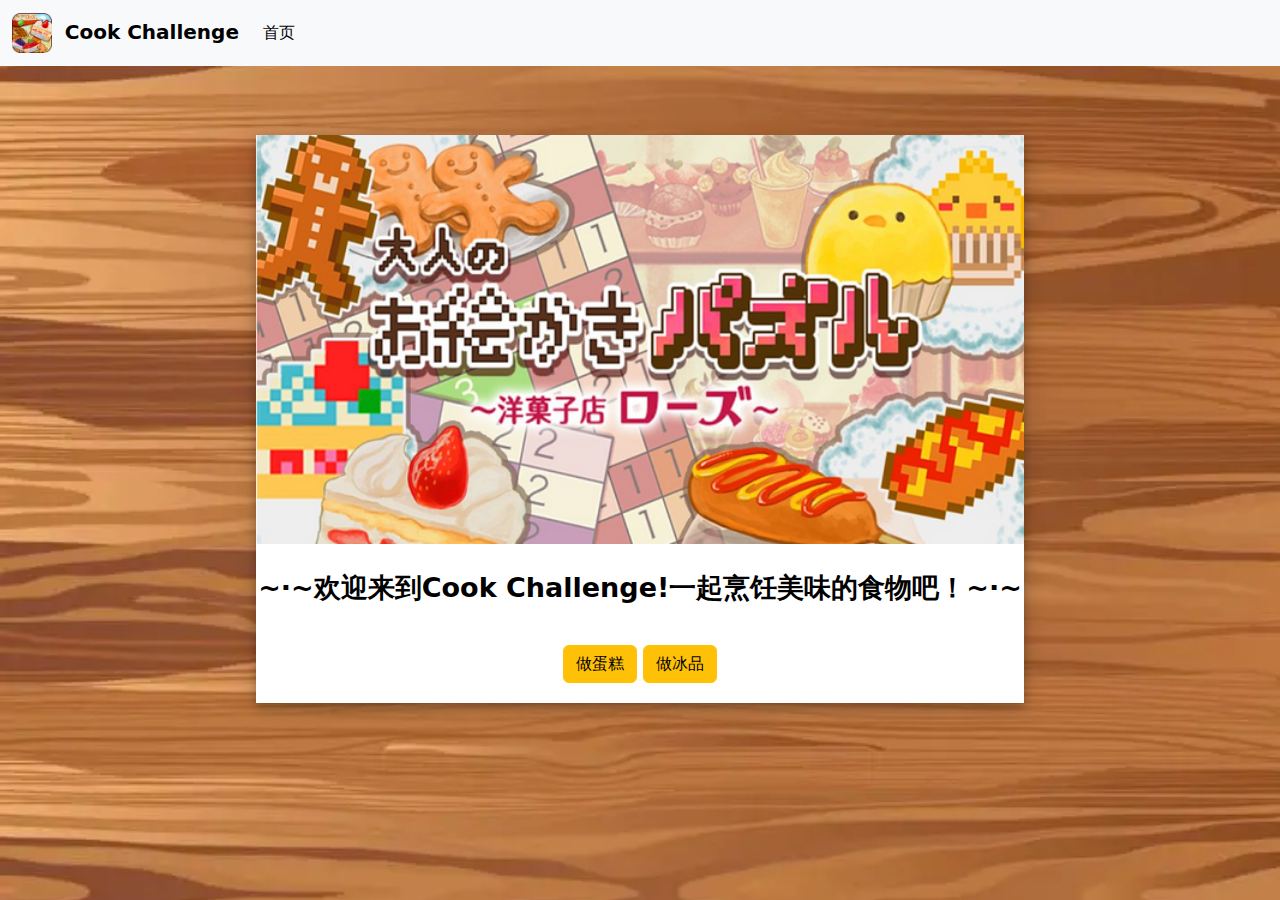
<file: PAGE(完善版)/index.html>
<!doctype html>
<html lang="en">
  <head>
    <meta charset="utf-8">
    <meta name="viewport" content="width=device-width, initial-scale=1">
    <title>Cooking Challenge!</title>
    <link rel="icon" href="CC.ico">
    <link href="https://cdn.jsdelivr.net/npm/bootstrap@5.3.3/dist/css/bootstrap.min.css" rel="stylesheet" integrity="sha384-QWTKZyjpPEjISv5WaRU9OFeRpok6YctnYmDr5pNlyT2bRjXh0JMhjY6hW+ALEwIH" crossorigin="anonymous">
    <link rel="stylesheet" href="CC.css">
    <script src="CC.js"></script>
  </head>
  <body>
    <nav class="navbar navbar-expand-lg bg-body-tertiary">
  <div class="container-fluid">
    <a class="navbar-brand" href="#"><img class="img-logo" src="img.png" width="40" height="40">&nbsp&nbsp<b>Cook Challenge</b></a>
    <button class="navbar-toggler" type="button" data-bs-toggle="collapse" data-bs-target="#navbarNavAltMarkup" aria-controls="navbarNavAltMarkup" aria-expanded="false" aria-label="Toggle navigation">
      <span class="navbar-toggler-icon"></span>
    </button>
    <div class="collapse navbar-collapse" id="navbarNavAltMarkup">
      <div class="navbar-nav">
        <a class="nav-link active" aria-current="page" href="index.html">首页</a>
      </div>
    </div>
  </div>
</nav>
    <div class="polaroid">
        <img class="img-fluid" src="CC.png" alt="首页图" style="width:100%"><br><br>
        <p id="lead">~·~欢迎来到Cook Challenge!一起烹饪美味的食物吧！~·~</p>
        <div class="container">
          <button type="button" class="btn btn-warning" onclick="openCakeCooking()">做蛋糕</button>
          <button type="button" class="btn btn-warning" onclick="openIceCooking()">做冰品</button>
        </div>
    </div>
  </body>
</html>
</file>
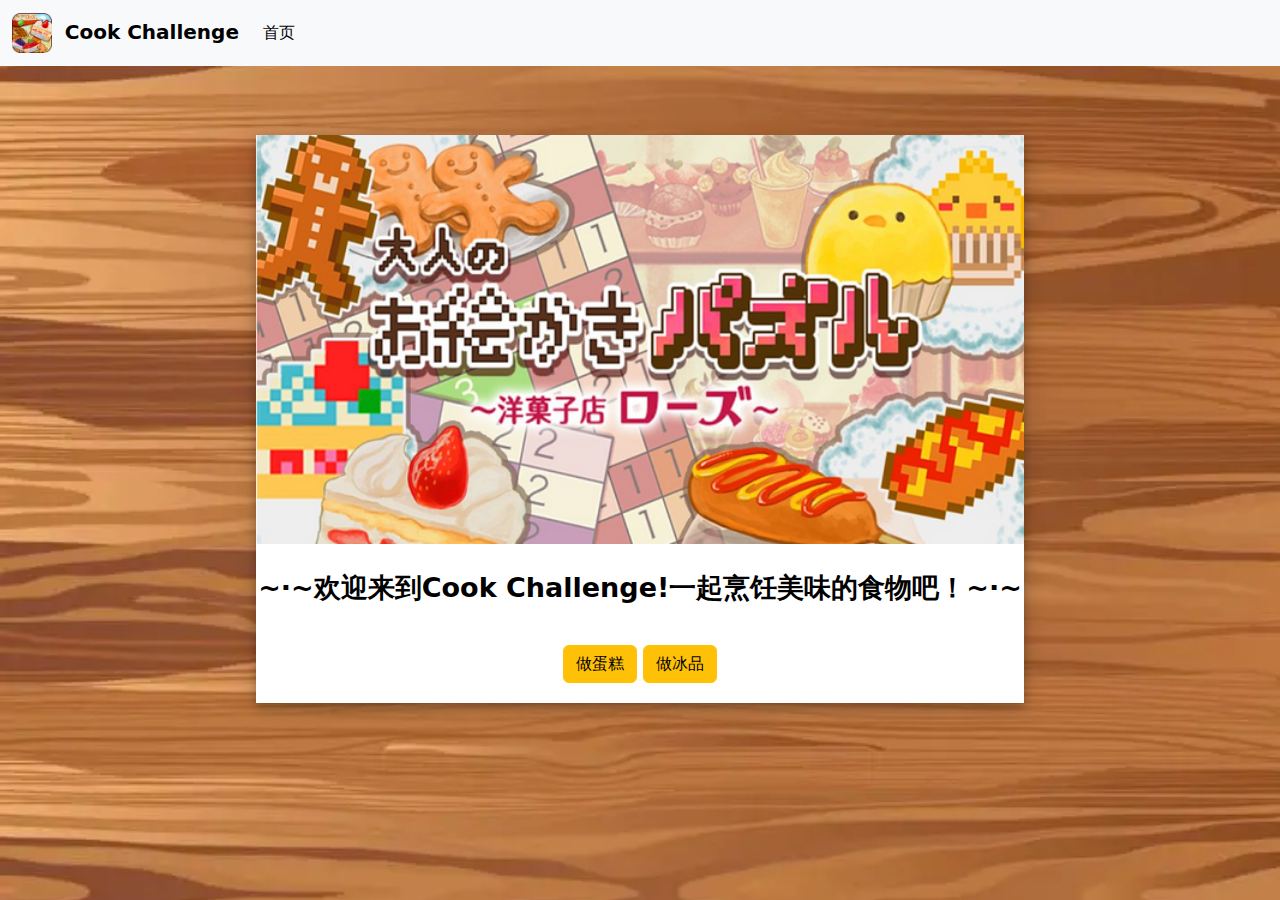
<file: PAGE/index.html>
<!doctype html>
<html lang="en">
  <head>
    <meta charset="utf-8">
    <meta name="viewport" content="width=device-width, initial-scale=1">
    <title>Cooking Challenge!</title>
    <link rel="icon" href="CC.ico">
    <link href="https://cdn.jsdelivr.net/npm/bootstrap@5.3.3/dist/css/bootstrap.min.css" rel="stylesheet" integrity="sha384-QWTKZyjpPEjISv5WaRU9OFeRpok6YctnYmDr5pNlyT2bRjXh0JMhjY6hW+ALEwIH" crossorigin="anonymous">
    <link rel="stylesheet" href="CC.css">
    <script src="CC.js"></script>
  </head>
  <body>
    <nav class="navbar navbar-expand-lg bg-body-tertiary">
  <div class="container-fluid">
    <a class="navbar-brand" href="#"><img class="img-logo" src="img.png" width="40" height="40">&nbsp&nbsp<b>Cook Challenge</b></a>
    <button class="navbar-toggler" type="button" data-bs-toggle="collapse" data-bs-target="#navbarNavAltMarkup" aria-controls="navbarNavAltMarkup" aria-expanded="false" aria-label="Toggle navigation">
      <span class="navbar-toggler-icon"></span>
    </button>
    <div class="collapse navbar-collapse" id="navbarNavAltMarkup">
      <div class="navbar-nav">
        <a class="nav-link active" aria-current="page" href="Cook Challenge.html">首页</a>
      </div>
    </div>
  </div>
</nav>
    <div class="polaroid">
        <img class="img-fluid" src="CC.png" alt="首页图" style="width:100%"><br><br>
        <p id="lead">~·~欢迎来到Cook Challenge!一起烹饪美味的食物吧！~·~</p>
        <div class="container">
          <button type="button" class="btn btn-warning" onclick="openCakeCooking()">做蛋糕</button>
          <button type="button" class="btn btn-warning" onclick="openIceCooking()">做冰品</button>
        </div>
    </div>
  </body>
</html>
</file>
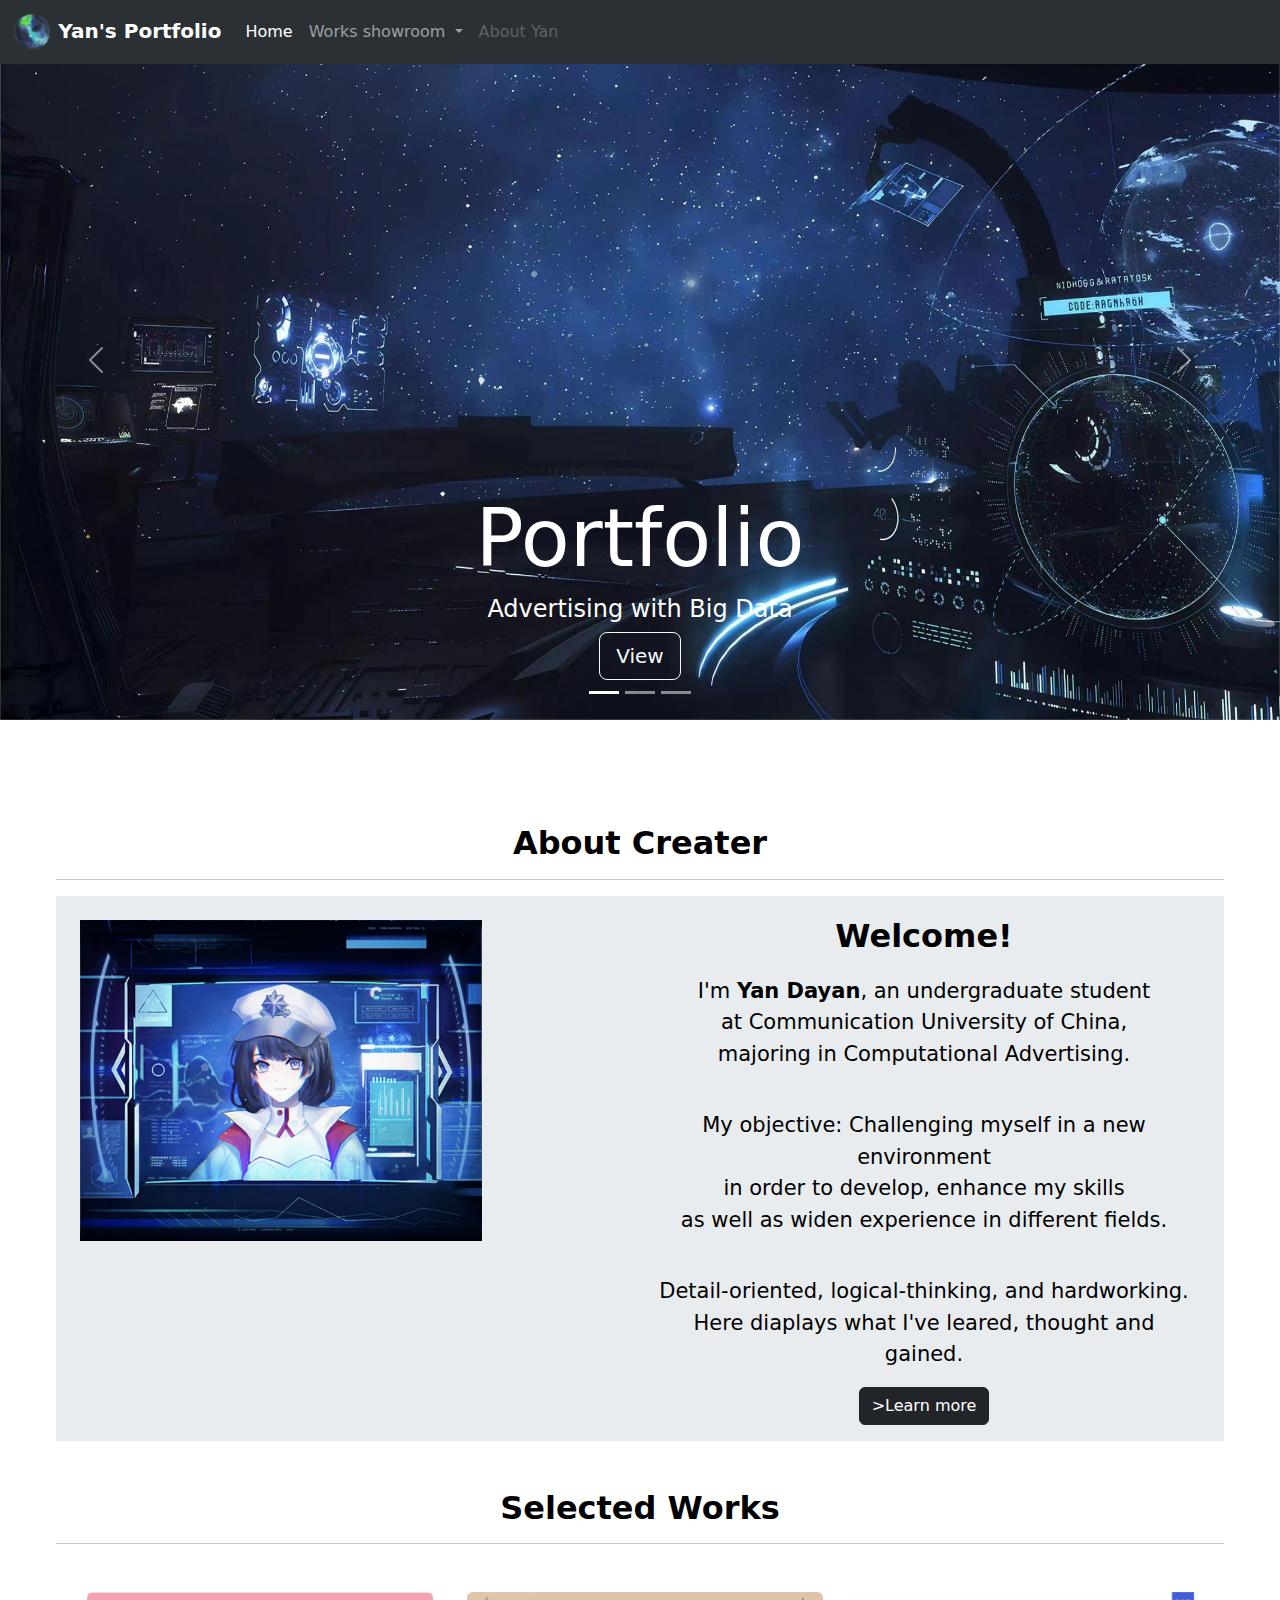
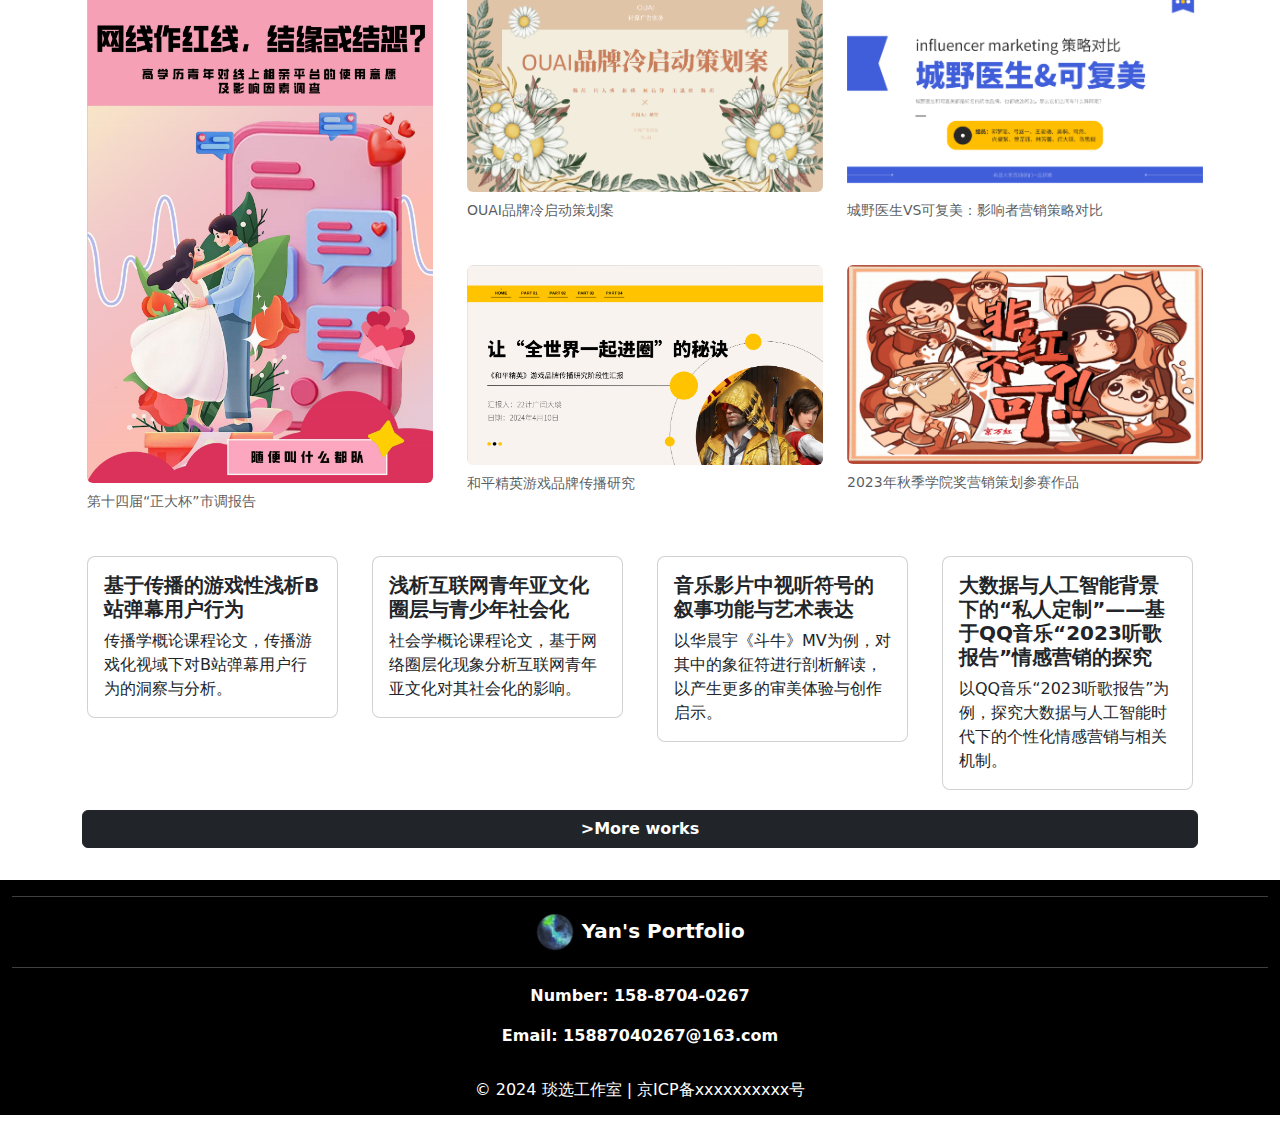
<file: porfolio/index.html>
<!doctype html>
<html lang="en">
  <head>
    <meta charset="utf-8">
    <meta name="viewport" content="width=device-width, initial-scale=1">
    <title>index</title>
    <link href="https://cdn.jsdelivr.net/npm/bootstrap@5.3.3/dist/css/bootstrap.min.css" rel="stylesheet" integrity="sha384-QWTKZyjpPEjISv5WaRU9OFeRpok6YctnYmDr5pNlyT2bRjXh0JMhjY6hW+ALEwIH" crossorigin="anonymous">
    <script src="https://cdn.jsdelivr.net/npm/bootstrap@5.3.3/dist/js/bootstrap.bundle.min.js" integrity="sha384-YvpcrYf0tY3lHB60NNkmXc5s9fDVZLESaAA55NDzOxhy9GkcIdslK1eN7N6jIeHz" crossorigin="anonymous"></script>
    <style type="text/css">
      body {
        background-color: white;
      }
      .fw-normal {
        font-size: 21px;
      }
      #continued {
        font-family:inherit;
      }
      .card-title {
        font-weight: bold;
      }
      .figure{
    display: inline-block;
    margin: 0 5px;
    background-color: white;
    border-radius: 8px;
    margin-bottom: 20px;
}
.figure:hover {
    transform: scale(1.1);
  }
  .card{
    display: inline-block;
    margin: 0 5px;
    background-color: white;
    border-radius: 8px;
    margin-bottom: 20px;
}
.card:hover {
    transform: scale(1.1);
  }
    </style>
  </head>
  <body>
    <!-- navigation -->
    <nav class="navbar navbar-expand-lg bg-body-tertiary fixed-top" data-bs-theme="dark">
      <div class="container-fluid">
        <a class="navbar-brand" href="#"><img src="img\logo.png" alt="..." style="width:40px">&nbsp<b>Yan's Portfolio</b></a>
        <button class="navbar-toggler" type="button" data-bs-toggle="collapse" data-bs-target="#navbarNavDropdown" aria-controls="navbarNavDropdown" aria-expanded="false" aria-label="Toggle navigation">
          <span class="navbar-toggler-icon"></span>
        </button>
        <div class="collapse navbar-collapse" id="navbarNavDropdown" >
          <ul class="navbar-nav">
            <li class="nav-item">
              <a class="nav-link active" aria-current="page" href="index.html">Home</a>
            </li>
            <li class="nav-item dropdown">
              <a class="nav-link dropdown-toggle" href="Works_Showroom.html" role="button" data-bs-toggle="dropdown" aria-expanded="false">
                Works showroom
              </a>
              <ul class="dropdown-menu">
                <li><a class="dropdown-item" href="Works_Showroom.html">Thesis exlporation</a></li>
                <li><a class="dropdown-item" href="Works_Showroom.html">Practical works</a></li>
                <li><a class="dropdown-item" href="Works_Showroom.html">Competition projects</a></li>
              </ul>
            </li>
            <li class="nav-item">
              <a class="nav-link disabled" href="About_Yan.html" aria-disabled="true">About Yan</a>
            </li>
          </ul>
        </div>
      </div>
    </nav>
    <!-- carousel -->
    <div id="carouselExampleCaptions" class="carousel slide" data-bs-ride="carousel">
  <div class="carousel-indicators">
    <button type="button" data-bs-target="#carouselExampleCaptions" data-bs-slide-to="0" class="active" aria-current="true" aria-label="Slide 1"></button>
    <button type="button" data-bs-target="#carouselExampleCaptions" data-bs-slide-to="1" aria-label="Slide 2"></button>
    <button type="button" data-bs-target="#carouselExampleCaptions" data-bs-slide-to="2" aria-label="Slide 3"></button>
  </div>
  <div class="carousel-inner">
    <div class="carousel-item active">
      <img src="img\首页图(1).jpg" class="d-block w-100" alt="...">
      <div class="carousel-caption d-none d-md-block">
        <h1 class="display-1"><b>Portfolio</b></h1>
        <h4>Advertising with Big Data</h4>
        <button type="button" class="btn btn-outline-light btn-lg" onclick=window.location.href="Works_Showroom.html">View</button>
      </div>
      </div>
    <div class="carousel-item">
      <img src="img\首页图2.jpg" class="d-block w-100" alt="...">
      <div class="carousel-caption d-none d-md-block">
        <h1 class="display-1"><b>Major Introduction</b></h1>
        <p>In the background of building new liberal arts and engineering disciplines, the new professional model that integrates humanities and science has emerged.</p>
      </div>
    </div>
    <div class="carousel-item">
      <img src="img\首页图3.jpg" class="d-block w-100" alt="...">
      <div class="carousel-caption d-none d-md-block">
        <h1 class="display-1"><b>Works Outline</b></h1>
        <p>Given the interdisciplinary nature of the major, the portfolio will include both advertising marketing and data science content.</p>
      </div>
    </div>
  </div>
  <button class="carousel-control-prev" type="button" data-bs-target="#carouselExampleCaptions" data-bs-slide="prev">
    <span class="carousel-control-prev-icon" aria-hidden="true"></span>
    <span class="visually-hidden">Previous</span>
  </button>
  <button class="carousel-control-next" type="button" data-bs-target="#carouselExampleCaptions" data-bs-slide="next">
    <span class="carousel-control-next-icon" aria-hidden="true"></span>
    <span class="visually-hidden">Next</span>
  </button>
</div><br><br><br>
<!-- Jumbotron-->
<div class="wataxi container-fluid reveal">
	<div class="createrdetails row m-3 p-3">
		<div class="col-lg-12">
			<h2 style="color:black;text-align: center"><b>About Creater</b></h2>
      <hr class="border-dark border-1 opacity-73">
      <div class="row g-0 bg-body-secondary position-relative">
  <div class="col-md-6 mb-md-0 p-md-4">
    <img src="img\假装是我.jpg" class="w-75" alt="...">
  </div>
  <div class="col-md-6 p-3 ps-md-0">
    <div class="container-fluid" style="color:black;text-align:center">
        <p class="fw-bolder" style="font-size:32px">Welcome!</p>
        <p class="fw-normal">I'm <b>Yan Dayan</b>, an undergraduate student <br>at Communication University of China, <br>majoring in Computational Advertising.</p><br>
        <p class="fw-normal">My objective: Challenging myself in a new environment <br>in order to develop, enhance my skills <br>as well as widen experience in different fields.</p><br>
        <p class="fw-normal">Detail-oriented, logical-thinking, and hardworking. <br>Here diaplays what I've leared, thought and gained.</p>
        <button type="button" class="btn btn-dark" onclick=window.location.href="About_Yan.html">>Learn more</button>
    </div>
  </div>
</div>
</div>
</div>
</div>
<!-- selected works -->
<div class="selected container-fluid reveal">
	<div class="createrdetails row m-3 p-3">
		<div class="col-lg-12">
			<h2 style="color:black;text-align: center"><b>Selected Works</b></h2>
      <hr class="border-dark border-1 opacity-73">
</div>
</div>
</div>
<div class="container">
  <div class="row">
    <div class="col-md-4">
      <figure class="figure" onclick=window.location.href="https://easylink.cc/33i6vj">
        <img src="img\屏幕截图 2024-04-16 235910.png" class="figure-img img-fluid rounded" alt="...">
        <!-- <a href="About_Yan.html" class="stretched-link"></a> -->
        <figcaption class="figure-caption">第十四届“正大杯”市调报告</figcaption>
      </figure>
    </div>
    <div class="col-md-4">
      <div class="row">
        <figure class="figure" onclick=window.location.href="https://easylink.cc/g8t3sz">
          <img src="img\OUAI品牌冷启动.png" class="figure-img img-fluid rounded" alt="...">
          <!-- <a href="About_Yan.html" class="stretched-link"></a> -->
          <figcaption class="figure-caption">OUAI品牌冷启动策划案</figcaption>
        </figure>
      </div><br>
      <div class="row">
        <figure class="figure" onclick=window.location.href="https://easylink.cc/8bvhol">
          <img src="img\hpjy.png" class="figure-img img-fluid rounded" alt="...">
          <!-- <a href="About_Yan.html" class="stretched-link"></a> -->
          <figcaption class="figure-caption">和平精英游戏品牌传播研究</figcaption>
        </figure>
      </div>
    </div>
    <div class="col-md-4">
      <div class="row">
        <figure class="figure" onclick=window.location.href="https://easylink.cc/mkpunc">
          <img src="img\城野医生VS可复美(1).png" class="figure-img img-fluid rounded" alt="...">
          <!-- <a href="About_Yan.html" class="stretched-link"></a> -->
          <figcaption class="figure-caption">城野医生VS可复美：影响者营销策略对比</figcaption>
        </figure>
      </div><br>
      <div class="row">
        <figure class="figure" onclick=window.location.href="https://easylink.cc/eyn2fz">
          <img src="img\非红不可(1).png" class="figure-img img-fluid rounded" alt="...">
          <!-- <a href="About_Yan.html" class="stretched-link"></a> -->
          <figcaption class="figure-caption">2023年秋季学院奖营销策划参赛作品</figcaption>
        </figure>
      </div>
    </div>
  </div><br>
  <div class="row">
  <div class="col-md-3 mb-3 mb-sm-0">
    <div class="card" onclick=window.location.href="https://easylink.cc/201q4v">
      <div class="card-body">
        <!-- <a href="About_Yan.html" class="stretched-link"></a> -->
        <h5 class="card-title">基于传播的游戏性浅析B站弹幕用户行为</h5>
        <p class="card-text">传播学概论课程论文，传播游戏化视域下对B站弹幕用户行为的洞察与分析。</p>
      </div>
    </div>
  </div>
  <div class="col-md-3">
    <div class="card" onclick=window.location.href="https://easylink.cc/jejvru">
      <div class="card-body">
        <!-- <a href="About_Yan.html" class="stretched-link"></a> -->
        <h5 class="card-title">浅析互联网青年亚文化圈层与青少年社会化</h5>
        <p class="card-text">社会学概论课程论文，基于网络圈层化现象分析互联网青年亚文化对其社会化的影响。</p>
      </div>
    </div>
  </div>
  <div class="col-md-3">
    <div class="card" onclick=window.location.href="https://easylink.cc/z8n4dd">
      <div class="card-body">
        <!-- <a href="About_Yan.html" class="stretched-link"></a> -->
        <h5 class="card-title">音乐影片中视听符号的叙事功能与艺术表达</h5>
        <p class="card-text">以华晨宇《斗牛》MV为例，对其中的象征符进行剖析解读，以产生更多的审美体验与创作启示。</p>
      </div>
    </div>
  </div>
  <div class="col-md-3">
    <div class="card" onclick=window.location.href="https://easylink.cc/95lkf0">
      <div class="card-body">
        <!-- <a href="files\大数据与人工智能结课论文.doc" class="stretched-link"></a> -->
        <h5 class="card-title">大数据与人工智能背景下的“私人定制”——基于QQ音乐“2023听歌报告”情感营销的探究</h5>
        <p class="card-text">以QQ音乐“2023听歌报告”为例，探究大数据与人工智能时代下的个性化情感营销与相关机制。</p>
      </div>
    </div>
  </div>
</div>
<div class="d-grid gap-2">
  <button class="btn btn-dark" type="button" onclick=window.location.href="Works_Showroom.html"><b>>More works<b></button>
</div>
</div><br>
<!-- footer -->
<footer style="background-color: black">
  <div class="container-fluid" style="text-align: center">
    <div class="row text-center">
      <div class="info col-md-12" style="color: white">
        <hr class="light">
        <p><h5><img src="img\logo.png" style="width:40px;">&nbsp<b>Yan's Portfolio</b></h5></p>
        <hr class="light">
        <p><b>Number:</b> 158-8704-0267</p>
        <p><b>Email:</b> 15887040267@163.com</p>
      </div>
    </div>
  </div>
<!-- Copyright -->
<h6 class="text-center p-3 text-gray " style="color: white">  © 2024 琰选工作室 | 京ICP备xxxxxxxxxx号</h6>
<!-- Copyright -->
</footer>
  </body>
</html>
</file>
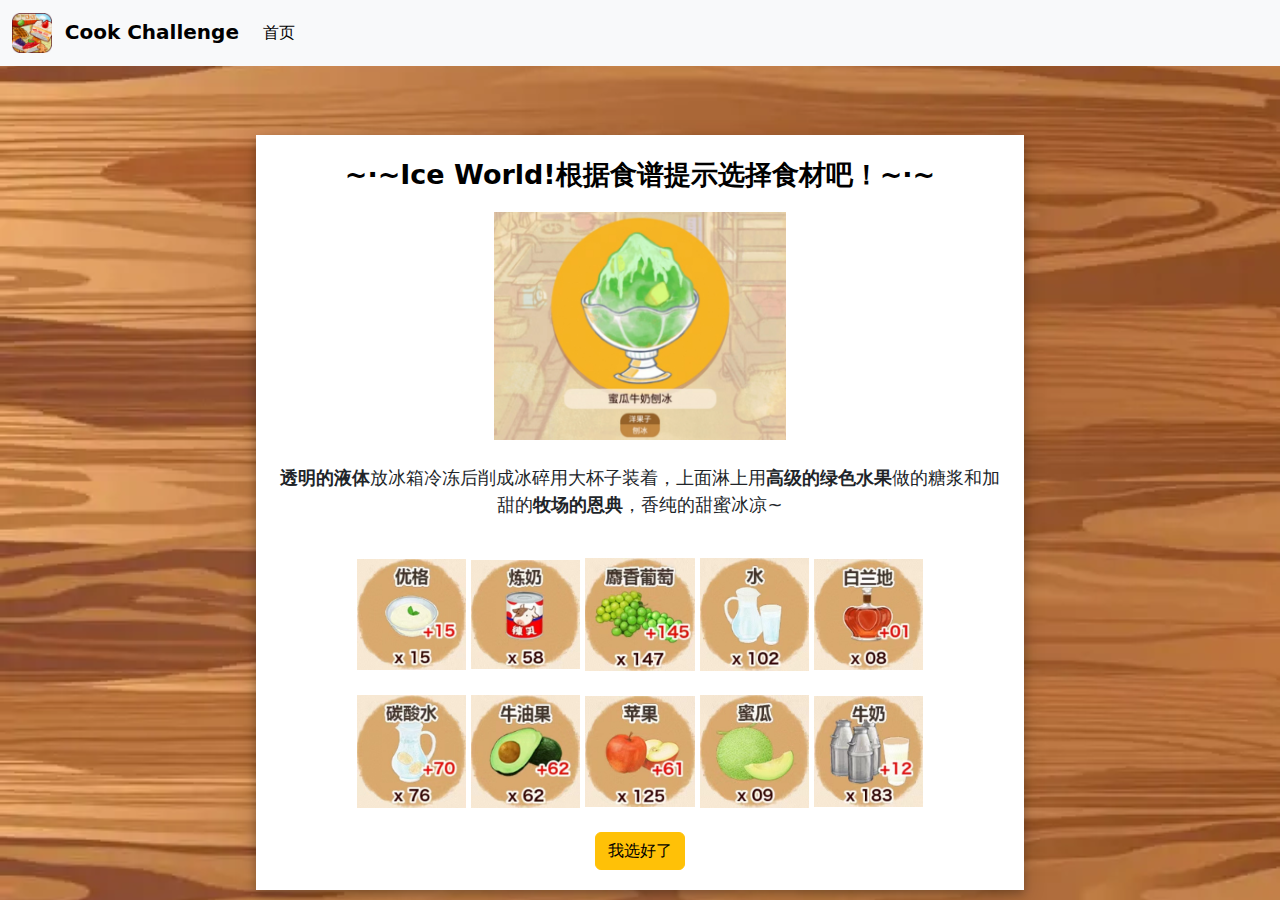
<file: PAGE(完善版)/冰品制作.html>
<!DOCTYPE html>
<html lang="en">
<head>
    <meta charset="UTF-8">
    <meta name="viewport" content="width=device-width, initial-scale=1">
    <title>冰品制作</title>
    <link rel="icon" href="CC.ico">
    <link href="https://cdn.jsdelivr.net/npm/bootstrap@5.3.3/dist/css/bootstrap.min.css" rel="stylesheet" integrity="sha384-QWTKZyjpPEjISv5WaRU9OFeRpok6YctnYmDr5pNlyT2bRjXh0JMhjY6hW+ALEwIH" crossorigin="anonymous">
    <link rel="stylesheet" href="CC.css">
    <script src="Ice.js"></script>
</head>
<body>
  <nav class="navbar navbar-expand-lg bg-body-tertiary">
<div class="container-fluid">
  <a class="navbar-brand" href="#"><img class="img-logo" src="img.png" width="40" height="40">&nbsp&nbsp<b>Cook Challenge</b></a>
  <button class="navbar-toggler" type="button" data-bs-toggle="collapse" data-bs-target="#navbarNavAltMarkup" aria-controls="navbarNavAltMarkup" aria-expanded="false" aria-label="Toggle navigation">
    <span class="navbar-toggler-icon"></span>
  </button>
  <div class="collapse navbar-collapse" id="navbarNavAltMarkup">
    <div class="navbar-nav">
      <a class="nav-link active" aria-current="page" href="index.html">首页</a>
    </div>
  </div>
</div>
</nav>
  <div class="polaroid">
    <div class="container">
      <p id="lead">~·~Ice World!根据食谱提示选择食材吧！~·~</p>
      <img class="img-fluid" src="ice.jpg" style="width:40%"><br><br>
      <p id="menu"><b>透明的液体</b>放冰箱冷冻后削成冰碎用大杯子装着，上面淋上用<b>高级的绿色水果</b>做的糖浆和加甜的<b>牧场的恩典</b>，香纯的甜蜜冰凉~</p>
    </div>
    <div class="container">
      <img class="img-fluid" src="iimg11.jpg" style="width:15%">
      <img class="img-fluid" src="iimg12.jpg" style="width:15%">
      <img class="img-fluid" src="iimg13.jpg" style="width:15%">
      <img class="img-fluid" src="iimg14.jpg" style="width:15%">
      <img class="img-fluid" src="iimg15.jpg" style="width:15%">
      <br><br>
      <img class="img-fluid" src="iimg16.jpg" style="width:15%">
      <img class="img-fluid" src="iimg17.jpg" style="width:15%">
      <img class="img-fluid" src="iimg18.jpg" style="width:15%">
      <img class="img-fluid" src="iimg19.jpg" style="width:15%">
      <img class="img-fluid" src="iimg20.jpg" style="width:15%">
      <br><br>
      <button type="button" class="btn btn-warning" onclick="chooseIngredients()">我选好了</button>
    </div>
  </div>
</body>
</html>
</file>
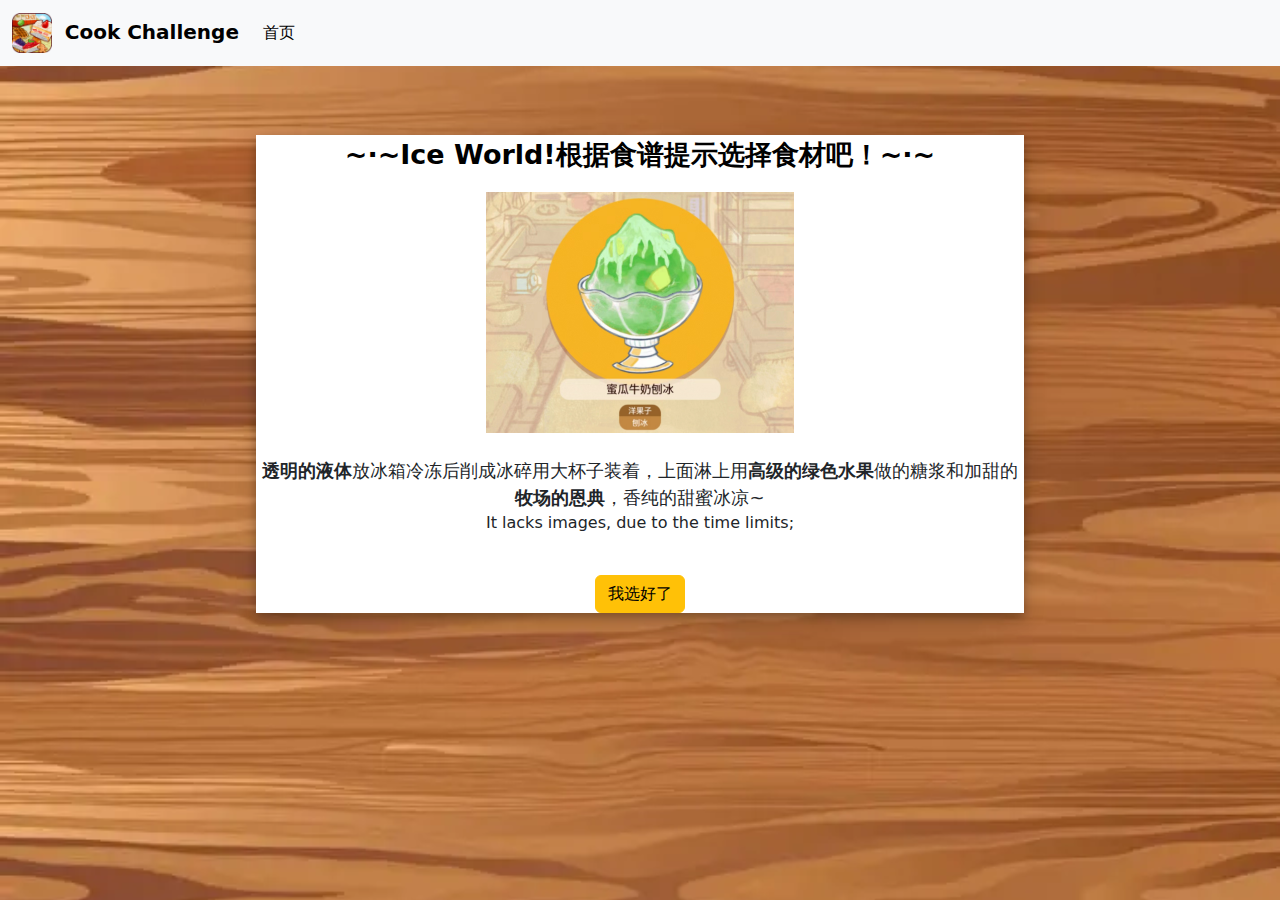
<file: PAGE/冰品制作.html>
<!DOCTYPE html>
<html lang="en">
<head>
    <meta charset="UTF-8">
    <meta name="viewport" content="width=device-width, initial-scale=1">
    <title>冰品制作</title>
    <link rel="icon" href="CC.ico">
    <link href="https://cdn.jsdelivr.net/npm/bootstrap@5.3.3/dist/css/bootstrap.min.css" rel="stylesheet" integrity="sha384-QWTKZyjpPEjISv5WaRU9OFeRpok6YctnYmDr5pNlyT2bRjXh0JMhjY6hW+ALEwIH" crossorigin="anonymous">
    <link rel="stylesheet" href="CC.css">
    <script src="Ice.js"></script>
</head>
<body>
  <nav class="navbar navbar-expand-lg bg-body-tertiary">
<div class="container-fluid">
  <a class="navbar-brand" href="#"><img class="img-logo" src="img.png" width="40" height="40">&nbsp&nbsp<b>Cook Challenge</b></a>
  <button class="navbar-toggler" type="button" data-bs-toggle="collapse" data-bs-target="#navbarNavAltMarkup" aria-controls="navbarNavAltMarkup" aria-expanded="false" aria-label="Toggle navigation">
    <span class="navbar-toggler-icon"></span>
  </button>
  <div class="collapse navbar-collapse" id="navbarNavAltMarkup">
    <div class="navbar-nav">
      <a class="nav-link active" aria-current="page" href="Cook Challenge.html">首页</a>
    </div>
  </div>
</div>
</nav>
  <div class="polaroid">
      <p id="lead">~·~Ice World!根据食谱提示选择食材吧！~·~</p>
      <img class="img-fluid" src="ice.jpg" style="width:40%"><br><br>
      <p id="menu"><b>透明的液体</b>放冰箱冷冻后削成冰碎用大杯子装着，上面淋上用<b>高级的绿色水果</b>做的糖浆和加甜的<b>牧场的恩典</b>，香纯的甜蜜冰凉~</p>
      <p>It lacks images, due to the time limits;</p><br>
      <button type="button" class="btn btn-warning" onclick="chooseIngredients()">我选好了</button>
  </div>
</body>
</html>
</file>
<file: PAGE(完善版)/CC.css>
body {
  background-image: url("bgimg.webp");
  background-position: center;
  background-size: cover;
}

img.img-fluid {
  max-width: 100%;
  height: auto;
}

#lead {
  font-size: 27px;
  font-weight: bold;
  color: black;
}

#menu {
  font-size: 18px;
  margin: 0;
  padding: 0;
}

div.polaroid {
  text-align: center;
  width: 60%;
  height:auto;
  background-color: white;
  box-shadow: 0 4px 8px 0 rgba(0, 0, 0, 0.2), 0 6px 20px 0 rgba(0, 0, 0, 0.19);
  position: absolute;
  top: 15%;
  left: 20%;
  /* transform: translate(-50%、 -50%); */
}

div.container {
  text-align: center;
  padding: 20px 20px;
}
</file>
<file: PAGE/CC.css>
body {
  background-image: url("bgimg.webp");
  background-position: center;
  background-size: cover;
}

img.img-fluid {
  max-width: 100%;
  height: auto;
}

#lead {
  font-size: 27px;
  font-weight: bold;
  color: black;
}

#menu {
  font-size: 18px;
  margin: 0;
  padding: 0;
}

div.polaroid {
  text-align: center;
  width: 60%;
  height:auto;
  background-color: white;
  box-shadow: 0 4px 8px 0 rgba(0, 0, 0, 0.2), 0 6px 20px 0 rgba(0, 0, 0, 0.19);
  position: absolute;
  top: 15%;
  left: 20%;
  /* transform: translate(-50%、 -50%); */
}

div.container {
  text-align: center;
  padding: 20px 20px;
}
</file>
